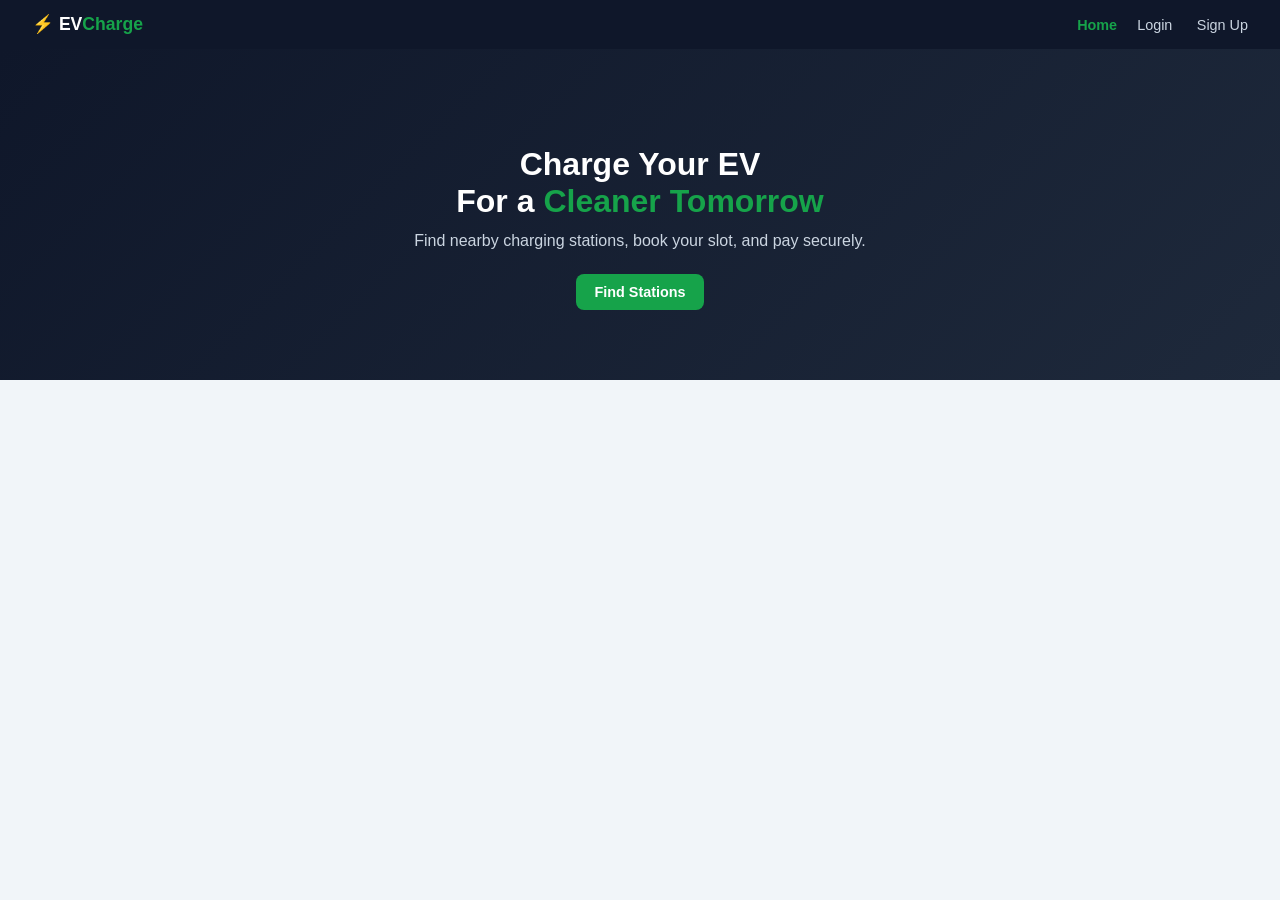
<file: frontend/index.html>
<!DOCTYPE html><html><head><meta charset="UTF-8"><title>EVCharge</title><link rel="stylesheet" href="css/style.css"></head>
<body>
<div id="navbar" class="navbar"></div>
<section class="hero">
  <h1>Charge Your EV<br>For a <span>Cleaner Tomorrow</span></h1>
  <p>Find nearby charging stations, book your slot, and pay securely.</p>
  <a href="stations.html" class="btn btn-primary">Find Stations</a>
</section>
<script src="js/api.js"></script>
<script>renderNavbar("home");</script>
</body></html>
</file>
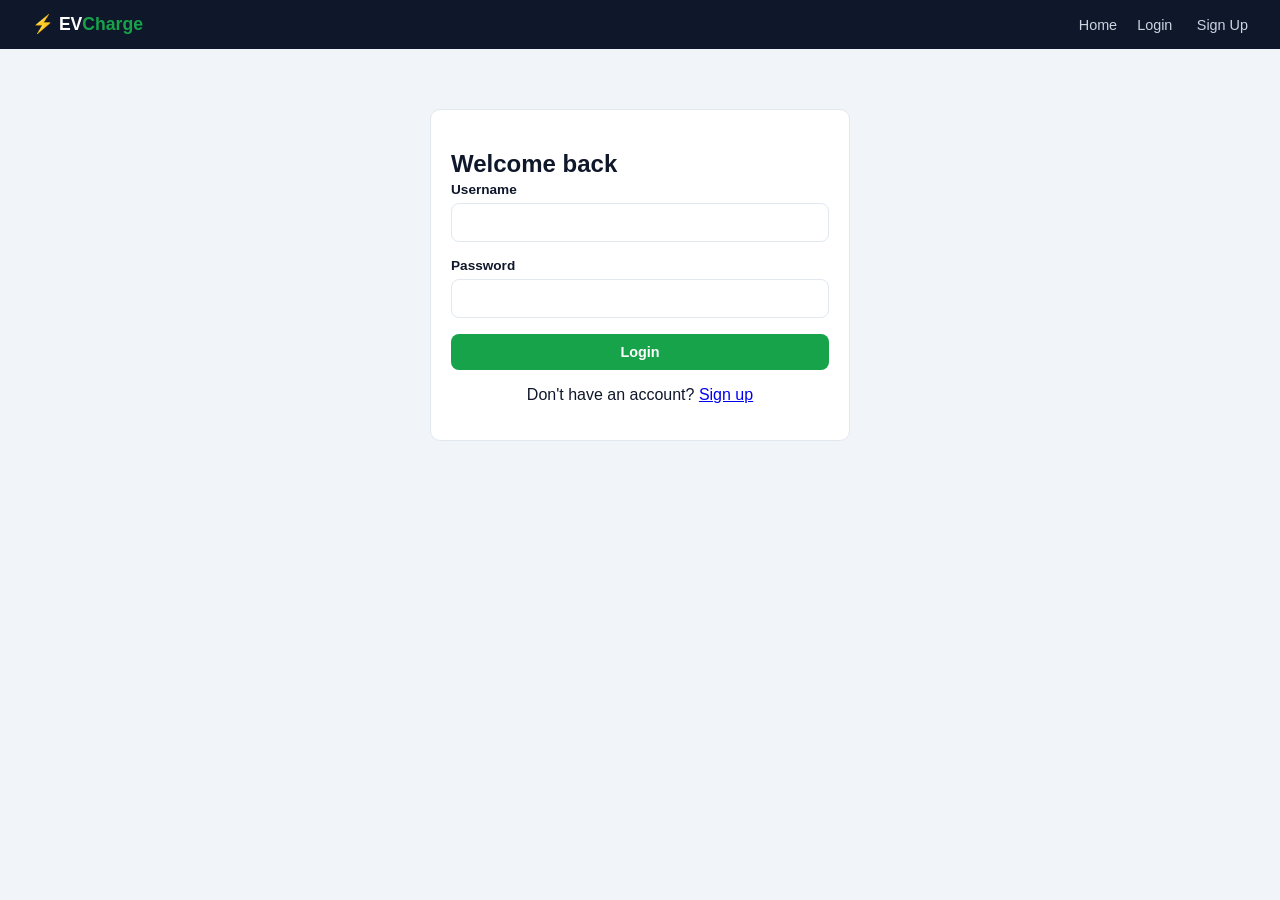
<file: frontend/book.html>
<!DOCTYPE html><html><head><meta charset="UTF-8"><title>Book Slot - EVCharge</title><link rel="stylesheet" href="css/style.css"></head>
<body>
<div id="navbar" class="navbar"></div>
<div class="container" style="max-width:480px;">
  <div class="step-indicator">
    <span class="active">Date & Time</span> &rarr; <span>Confirm</span> &rarr; <span>Payment</span>
  </div>
  <div class="card">
    <h2 class="page-title" id="charger-heading">Select Date & Time</h2>
    <p class="page-subtitle" id="charger-sub"></p>

    <div class="form-group"><label>Date</label><input type="date" id="booking-date" required></div>
    <div class="form-group"><label>Start Time</label><input type="time" id="start-time" required></div>
    <div class="form-group">
      <label>Duration</label>
      <select id="duration">
        <option value="30">30 minutes</option>
        <option value="60" selected>1 hour</option>
        <option value="90">1.5 hours</option>
        <option value="120">2 hours</option>
      </select>
    </div>

    <div class="card" style="background:#f1f5f9;">
      <div class="card-row"><span>Estimated Price</span><strong id="estimated-price">₹0.00</strong></div>
    </div>

    <button class="btn btn-primary btn-block mt-16" onclick="submitBooking()">Book Charging Slot</button>
    <div id="error" class="error-msg"></div>
  </div>
</div>
<script src="js/api.js"></script>
<script>
requireAuth(); renderNavbar("stations");
const params = new URLSearchParams(window.location.search);
const chargerId = params.get("charger_id");
const rate = parseFloat(params.get("rate"));
const power = parseFloat(params.get("power"));

document.getElementById("charger-heading").textContent = `${params.get("label")} at ${params.get("station")}`;
document.getElementById("charger-sub").textContent = `₹${rate}/kWh · ${power} kW`;

function updatePrice() {
  const minutes = parseInt(document.getElementById("duration").value);
  const hours = minutes / 60;
  const price = (rate * power * hours).toFixed(2);
  document.getElementById("estimated-price").textContent = `₹${price}`;
}
document.getElementById("duration").addEventListener("change", updatePrice);
updatePrice();

async function submitBooking() {
  const errorEl = document.getElementById("error"); errorEl.textContent = "";
  const date = document.getElementById("booking-date").value;
  const time = document.getElementById("start-time").value;
  const duration = document.getElementById("duration").value;

  if (!date || !time) { errorEl.textContent = "Please select date and time."; return; }

  try {
    const booking = await api.post("/bookings/", {
      charger: chargerId, booking_date: date,
      start_time: time + ":00", duration_minutes: parseInt(duration),
    });
    window.location.href = `payment.html?booking_id=${booking.id}`;
  } catch (err) { errorEl.textContent = extractErrorMessage(err); }
}
</script>
</body></html>
</file>
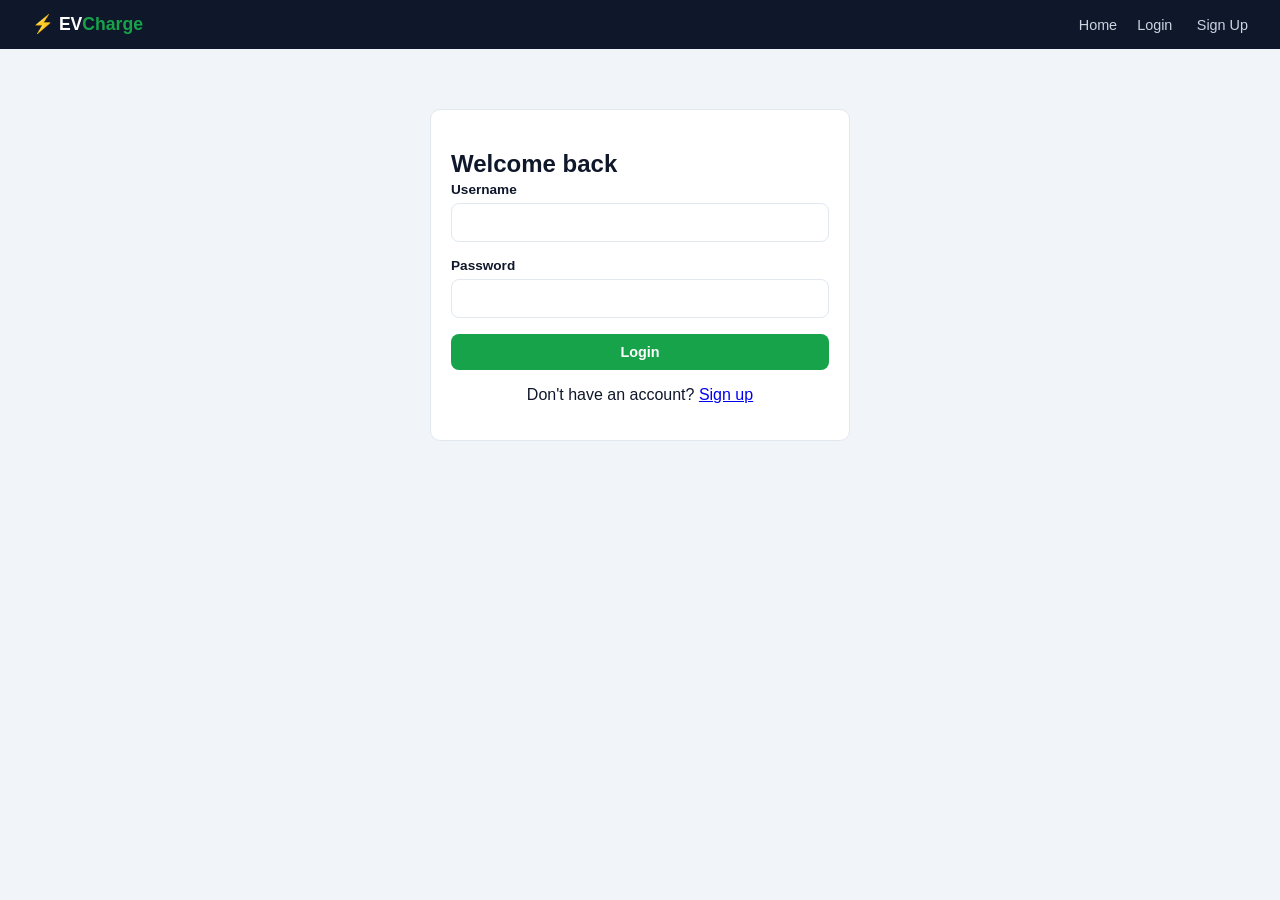
<file: frontend/bookings.html>
<!DOCTYPE html><html><head><meta charset="UTF-8"><title>My Bookings - EVCharge</title><link rel="stylesheet" href="css/style.css"></head>
<body>
<div id="navbar" class="navbar"></div>
<div class="container">
  <h2 class="page-title">My Bookings</h2>
  <div id="bookings-list"><p class="empty-state">Loading...</p></div>
</div>
<script src="js/api.js"></script>
<script>
requireAuth(); renderNavbar("bookings");
async function load() {
  const listEl = document.getElementById("bookings-list");
  try {
    const bookings = await api.get("/bookings/");
    if (!bookings.length) { listEl.innerHTML = `<p class="empty-state">No bookings yet. <a href="stations.html">Find a station</a>.</p>`; return; }
    listEl.innerHTML = bookings.map(b => `
      <div class="card card-row">
        <div><h3 style="margin:0 0 4px;">${b.station_name} — ${b.charger_label}</h3>
          <div style="color:#64748b;font-size:0.85rem;">${b.booking_date} at ${b.start_time} · ₹${b.estimated_price}</div></div>
        <div style="display:flex;align-items:center;gap:8px;">
          <span class="badge badge-${b.status}">${b.status}</span>
          ${b.status === "pending" ? `<a href="payment.html?booking_id=${b.id}" class="btn btn-primary">Pay Now</a>` : ""}
          ${["pending","confirmed"].includes(b.status) ? `<button class="btn btn-outline" onclick="cancelBooking(${b.id})">Cancel</button>` : ""}
        </div>
      </div>`).join("");
  } catch (err) { listEl.innerHTML = `<p class="error-msg">${extractErrorMessage(err)}</p>`; }
}
async function cancelBooking(id) {
  if (!confirm("Cancel this booking?")) return;
  try { await api.post(`/bookings/${id}/cancel/`, {}); load(); } catch (err) { alert(extractErrorMessage(err)); }
}
load();
</script>
</body></html>
</file>
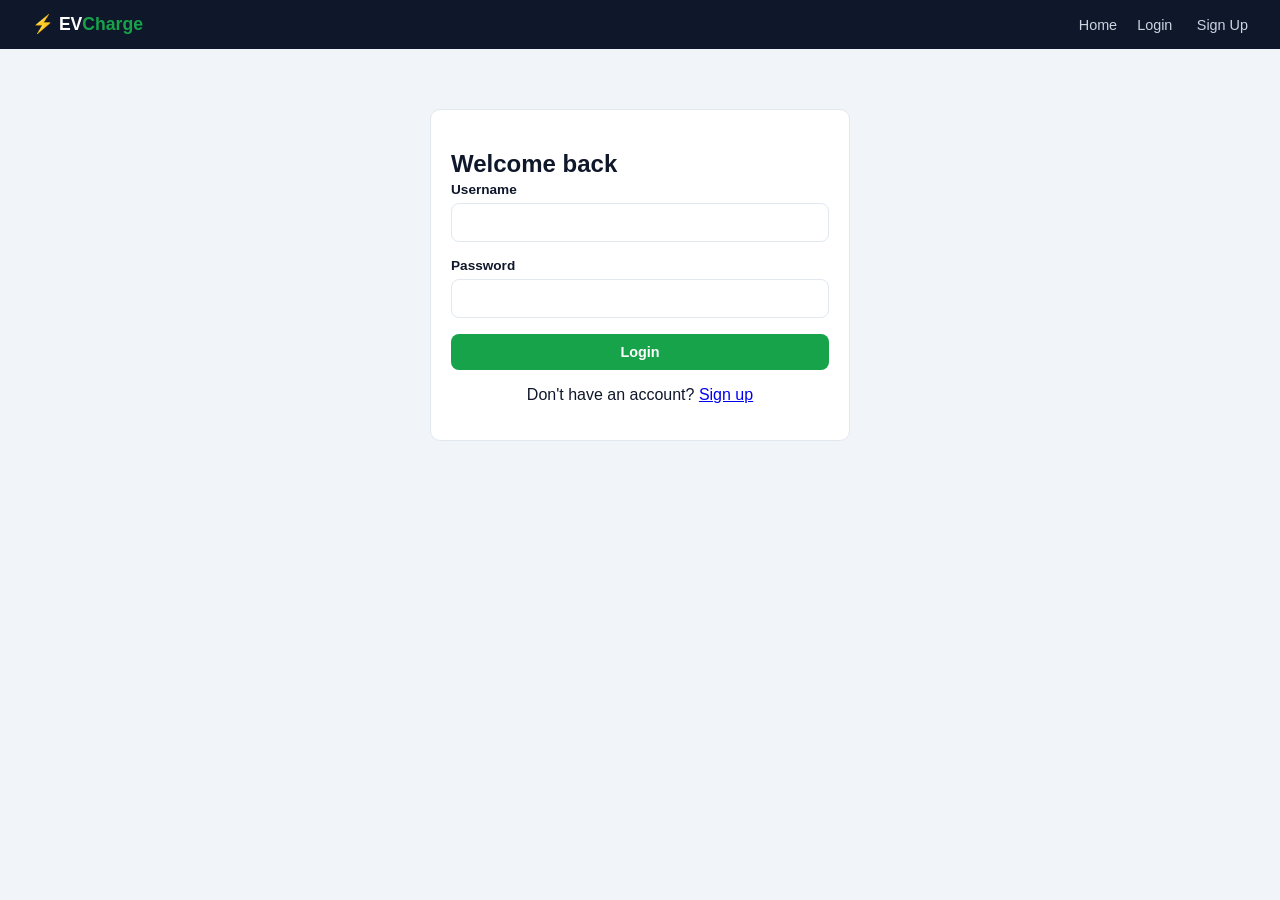
<file: frontend/confirmation.html>
<!DOCTYPE html><html><head><meta charset="UTF-8"><title>Booking Confirmed - EVCharge</title><link rel="stylesheet" href="css/style.css"></head>
<body>
<div id="navbar" class="navbar"></div>
<div class="container" style="max-width:480px;">
  <div class="card text-center">
    <div style="font-size:3rem;">✅</div>
    <h2 style="color:#16a34a;">Booking Confirmed!</h2>
    <div id="details" style="text-align:left;margin-top:20px;"><p class="empty-state">Loading...</p></div>
    <a href="bookings.html" class="btn btn-primary btn-block mt-16">View My Bookings</a>
  </div>
</div>
<script src="js/api.js"></script>
<script>
requireAuth(); renderNavbar();
const params = new URLSearchParams(window.location.search);
const bookingId = params.get("booking_id");

async function loadDetails() {
  try {
    const b = await api.get(`/bookings/${bookingId}/`);
    document.getElementById("details").innerHTML = `
      <div class="card-row"><span>Booking ID</span><strong>#${b.id}</strong></div>
      <div class="card-row" style="margin-top:8px;"><span>Station</span><strong>${b.station_name}</strong></div>
      <div class="card-row" style="margin-top:8px;"><span>Charger</span><strong>${b.charger_label}</strong></div>
      <div class="card-row" style="margin-top:8px;"><span>Date/Time</span><strong>${b.booking_date} ${b.start_time}</strong></div>
      <div class="card-row" style="margin-top:8px;"><span>Amount</span><strong>₹${b.estimated_price}</strong></div>
      <div class="card-row" style="margin-top:8px;"><span>Status</span><span class="badge badge-${b.status}">${b.status}</span></div>
    `;
  } catch (err) { document.getElementById("details").innerHTML = `<p class="error-msg">${extractErrorMessage(err)}</p>`; }
}
loadDetails();
</script>
</body></html>
</file>
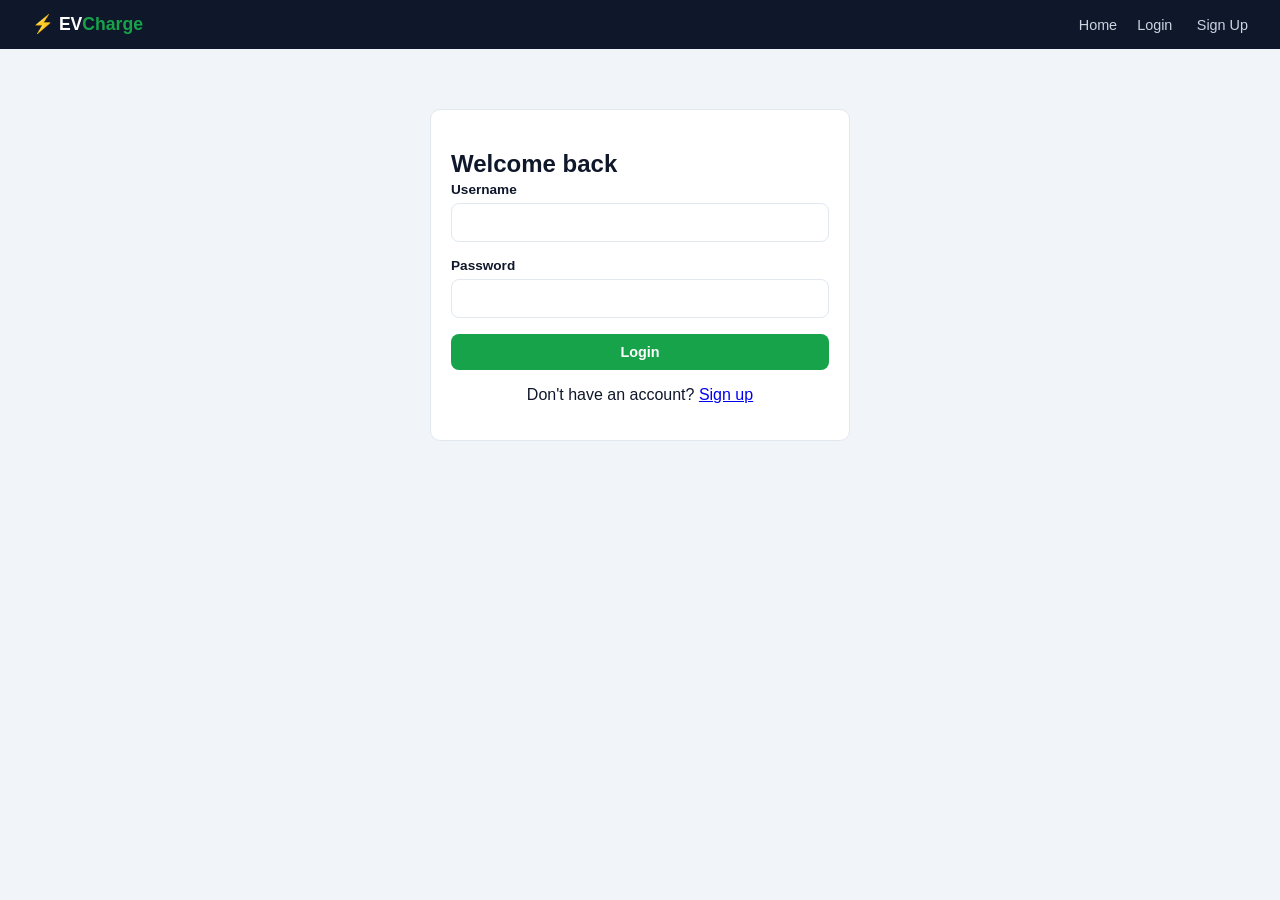
<file: frontend/history.html>
<!DOCTYPE html><html><head><meta charset="UTF-8"><title>Charging History - EVCharge</title><link rel="stylesheet" href="css/style.css"></head>
<body>
<div id="navbar" class="navbar"></div>
<div class="container">
  <h2 class="page-title">Charging History</h2>
  <p class="page-subtitle">Your previous and upcoming charging sessions.</p>
  <div id="history-list"><p class="empty-state">Loading...</p></div>
</div>
<script src="js/api.js"></script>
<script>
requireAuth(); renderNavbar("history");
async function load() {
  const listEl = document.getElementById("history-list");
  try {
    const items = await api.get("/history/");
    if (!items.length) { listEl.innerHTML = `<p class="empty-state">No charging history yet.</p>`; return; }
    listEl.innerHTML = items.map(h => `
      <div class="card card-row">
        <div><h3 style="margin:0 0 4px;">${h.station_name}</h3>
          <div style="color:#64748b;font-size:0.85rem;">${h.date} · ${h.energy_consumed_kwh} kWh · ₹${h.amount_paid}</div></div>
        <span class="badge badge-${h.status}">${h.status}</span>
      </div>`).join("");
  } catch (err) { listEl.innerHTML = `<p class="error-msg">${extractErrorMessage(err)}</p>`; }
}
load();
</script>
</body></html>
</file>
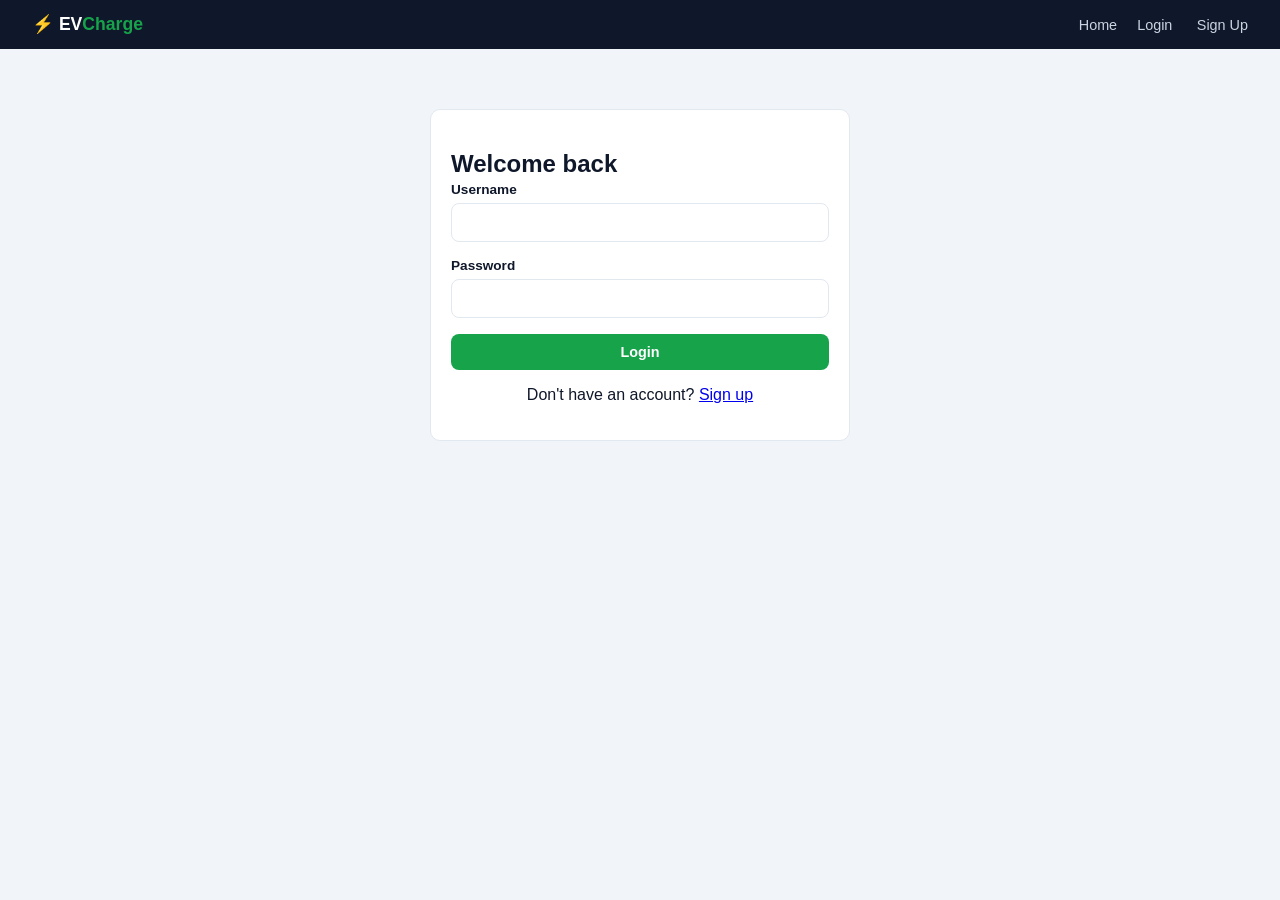
<file: frontend/login.html>
<!DOCTYPE html><html><head><meta charset="UTF-8"><title>Login - EVCharge</title><link rel="stylesheet" href="css/style.css"></head>
<body>
<div id="navbar" class="navbar"></div>
<div class="card form-card">
  <h2 class="page-title">Welcome back</h2>
  <form id="login-form">
    <div class="form-group"><label>Username</label><input type="text" id="username" required></div>
    <div class="form-group"><label>Password</label><input type="password" id="password" required></div>
    <button type="submit" class="btn btn-primary btn-block">Login</button>
    <div id="error" class="error-msg"></div>
  </form>
  <p class="text-center mt-16">Don't have an account? <a href="signup.html">Sign up</a></p>
</div>
<script src="js/api.js"></script>
<script>
renderNavbar();
document.getElementById("login-form").addEventListener("submit", async (e) => {
  e.preventDefault();
  const errorEl = document.getElementById("error"); errorEl.textContent = "";
  try {
    const data = await api.post("/accounts/login/", {
      username: document.getElementById("username").value.trim(),
      password: document.getElementById("password").value,
    }, { auth: false });
    api.setTokens(data.access, data.refresh);
    window.location.href = "stations.html";
  } catch (err) { errorEl.textContent = extractErrorMessage(err); }
});
</script>
</body></html>
</file>
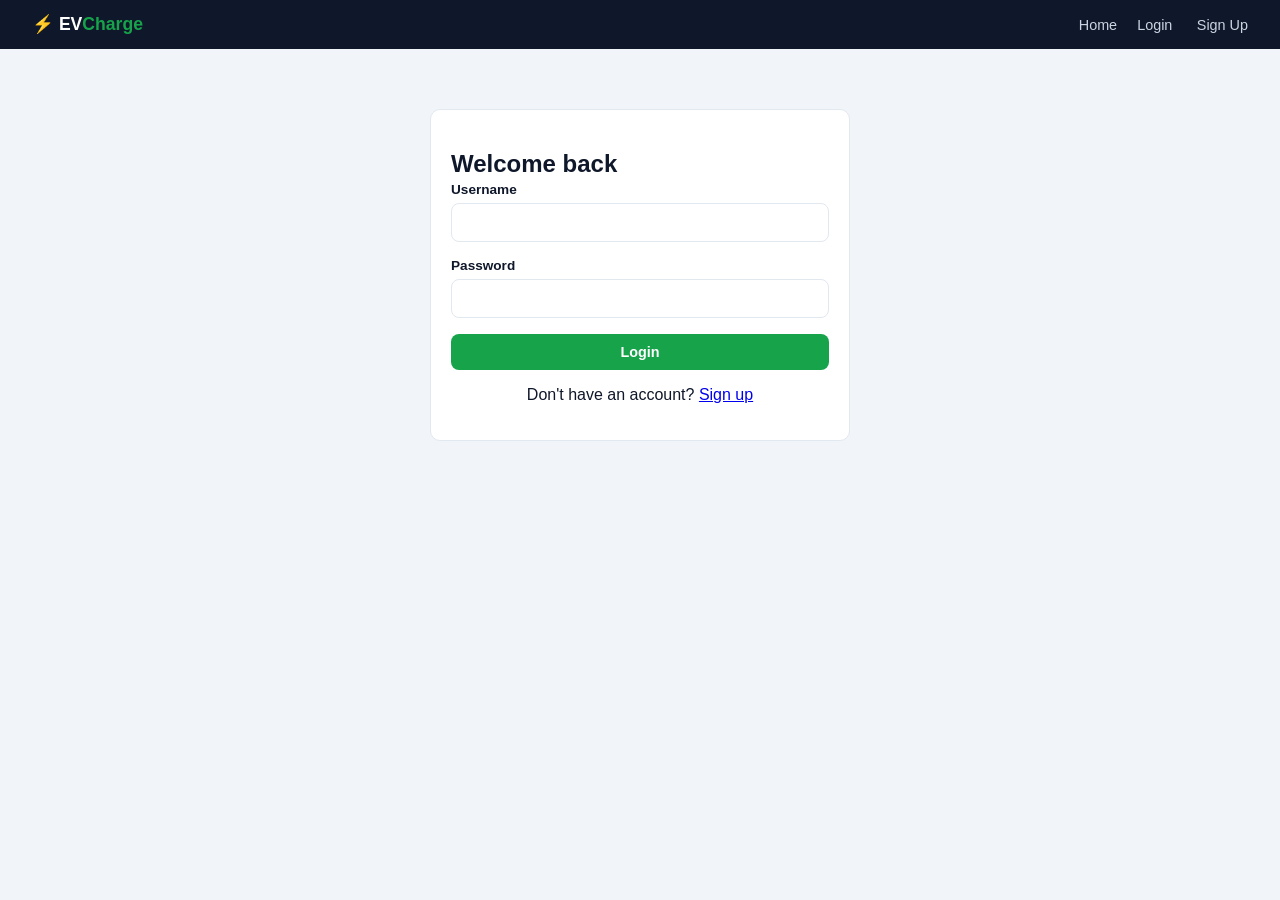
<file: frontend/payment.html>
<!DOCTYPE html><html><head><meta charset="UTF-8"><title>Payment - EVCharge</title><link rel="stylesheet" href="css/style.css"></head>
<body>
<div id="navbar" class="navbar"></div>
<div class="container" style="max-width:480px;">
  <div class="step-indicator"><span>Date & Time</span> &rarr; <span class="active">Payment</span> &rarr; <span>Confirmation</span></div>
  <div class="card">
    <h2 class="page-title">Booking Summary</h2>
    <div id="summary"><p class="empty-state">Loading...</p></div>

    <div class="form-group mt-16">
      <label>Payment Method</label>
      <select id="method">
        <option value="card">Credit/Debit Card</option>
        <option value="upi">UPI</option>
        <option value="wallet">Wallet</option>
      </select>
    </div>

    <button class="btn btn-primary btn-block" onclick="confirmPayment()">Confirm Payment</button>
    <div id="error" class="error-msg"></div>
  </div>
</div>
<script src="js/api.js"></script>
<script>
requireAuth(); renderNavbar("stations");
const params = new URLSearchParams(window.location.search);
const bookingId = params.get("booking_id");

async function loadSummary() {
  try {
    const b = await api.get(`/bookings/${bookingId}/`);
    document.getElementById("summary").innerHTML = `
      <div class="card-row"><span>Station</span><strong>${b.station_name}</strong></div>
      <div class="card-row" style="margin-top:8px;"><span>Charger</span><strong>${b.charger_label}</strong></div>
      <div class="card-row" style="margin-top:8px;"><span>Date</span><strong>${b.booking_date}</strong></div>
      <div class="card-row" style="margin-top:8px;"><span>Time</span><strong>${b.start_time} (${b.duration_minutes} min)</strong></div>
      <div class="card-row" style="margin-top:8px;border-top:1px solid #e2e8f0;padding-top:8px;">
        <span>Total Amount</span><strong style="font-size:1.2rem;">₹${b.estimated_price}</strong></div>
    `;
  } catch (err) { document.getElementById("summary").innerHTML = `<p class="error-msg">${extractErrorMessage(err)}</p>`; }
}
loadSummary();

async function confirmPayment() {
  const errorEl = document.getElementById("error"); errorEl.textContent = "";
  try {
    const payment = await api.post("/payments/", {
      booking_id: bookingId, method: document.getElementById("method").value,
    });
    window.location.href = `confirmation.html?booking_id=${bookingId}`;
  } catch (err) { errorEl.textContent = extractErrorMessage(err); }
}
</script>
</body></html>
</file>
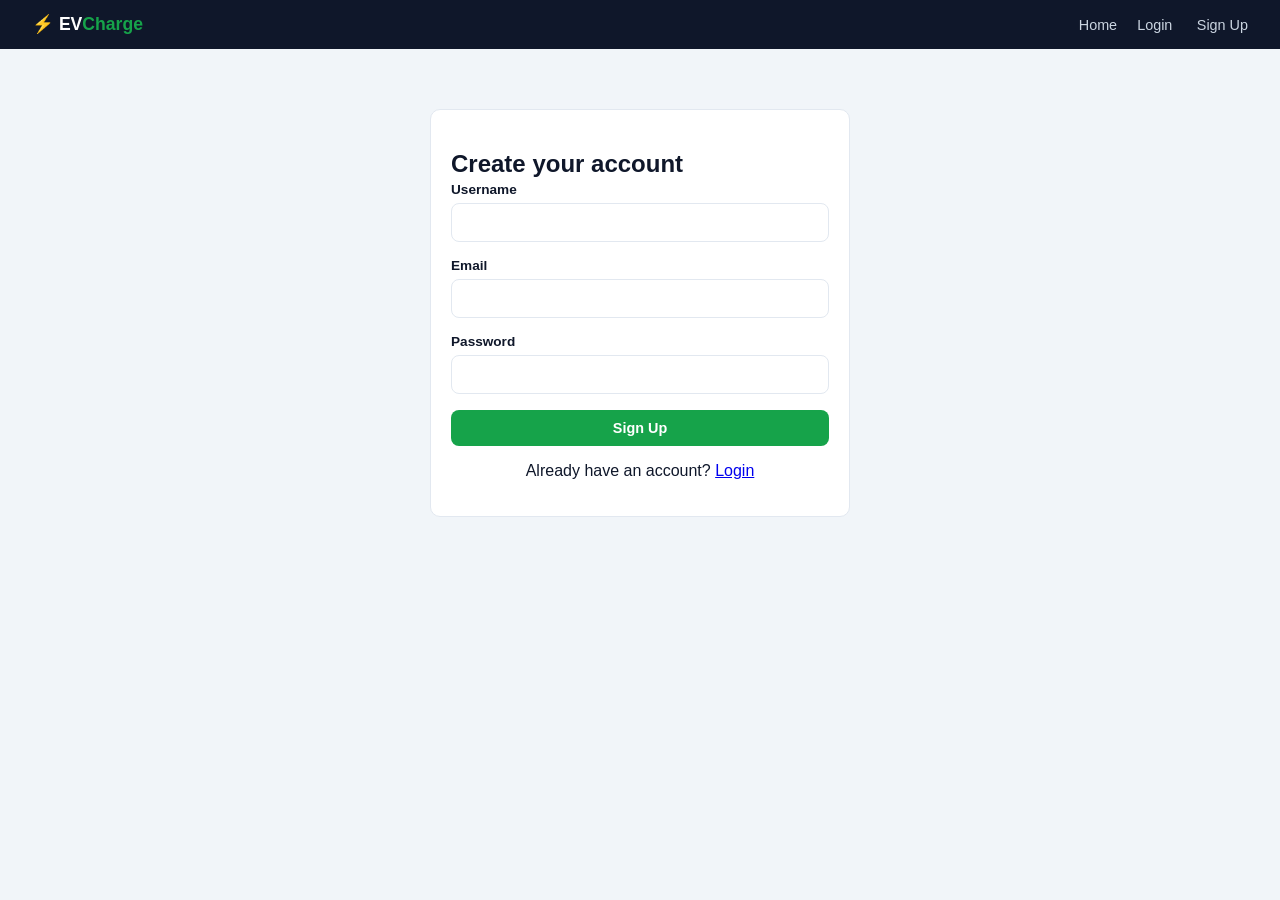
<file: frontend/signup.html>
<!DOCTYPE html><html><head><meta charset="UTF-8"><title>Sign Up - EVCharge</title><link rel="stylesheet" href="css/style.css"></head>
<body>
<div id="navbar" class="navbar"></div>
<div class="card form-card">
  <h2 class="page-title">Create your account</h2>
  <form id="signup-form">
    <div class="form-group"><label>Username</label><input type="text" id="username" required></div>
    <div class="form-group"><label>Email</label><input type="email" id="email" required></div>
    <div class="form-group"><label>Password</label><input type="password" id="password" required minlength="6"></div>
    <button type="submit" class="btn btn-primary btn-block">Sign Up</button>
    <div id="error" class="error-msg"></div>
  </form>
  <p class="text-center mt-16">Already have an account? <a href="login.html">Login</a></p>
</div>
<script src="js/api.js"></script>
<script>
renderNavbar();
document.getElementById("signup-form").addEventListener("submit", async (e) => {
  e.preventDefault();
  const errorEl = document.getElementById("error"); errorEl.textContent = "";
  try {
    const data = await api.post("/accounts/register/", {
      username: document.getElementById("username").value.trim(),
      email: document.getElementById("email").value.trim(),
      password: document.getElementById("password").value,
    }, { auth: false });
    api.setTokens(data.access, data.refresh);
    window.location.href = "stations.html";
  } catch (err) { errorEl.textContent = extractErrorMessage(err); }
});
</script>
</body></html>
</file>
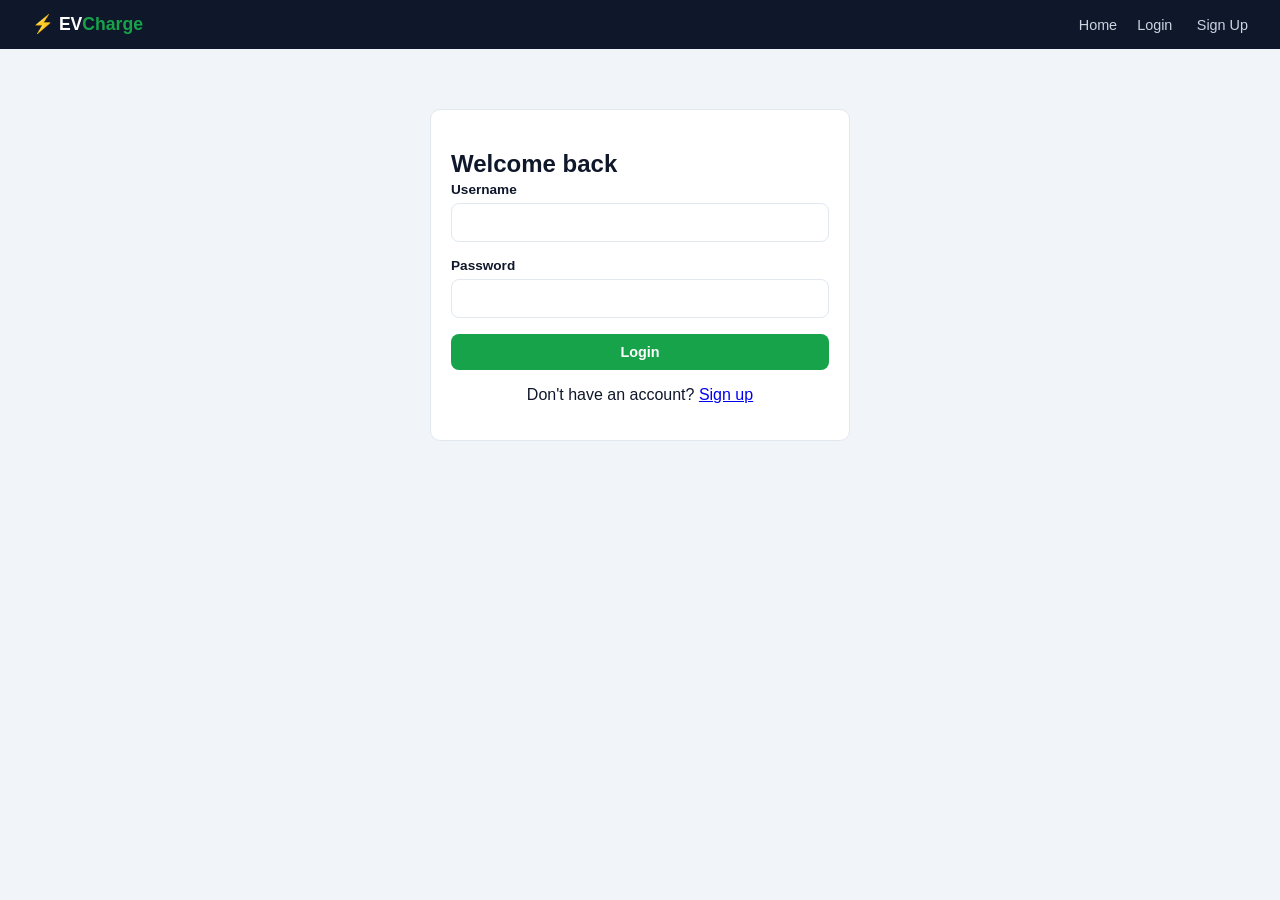
<file: frontend/station-detail.html>
<!DOCTYPE html><html><head><meta charset="UTF-8"><title>Station Details - EVCharge</title><link rel="stylesheet" href="css/style.css"></head>
<body>
<div id="navbar" class="navbar"></div>
<div class="container">
  <a href="stations.html" style="font-size:0.9rem;color:#64748b;text-decoration:none;">&larr; Back</a>
  <div id="station-info" class="card mt-16"><p class="empty-state">Loading...</p></div>
  <h3>Select a Charger</h3>
  <div id="chargers-list"></div>
</div>
<script src="js/api.js"></script>
<script>
requireAuth(); renderNavbar("stations");
const params = new URLSearchParams(window.location.search);
const stationId = params.get("id");

async function loadStation() {
  const infoEl = document.getElementById("station-info");
  const chargersEl = document.getElementById("chargers-list");
  try {
    const s = await api.get(`/stations/${stationId}/`);
    infoEl.innerHTML = `
      <h2 style="margin:0 0 4px;">${s.name}</h2>
      <p style="color:#64748b;">📍 ${s.location}, ${s.city}</p>
      <p style="color:#64748b;">🕒 Operating hours: ${s.operating_hours}</p>
      <span class="badge badge-${s.status.toLowerCase()}">${s.status}</span>
    `;
    if (!s.chargers.length) { chargersEl.innerHTML = `<p class="empty-state">No chargers here yet.</p>`; return; }
    chargersEl.innerHTML = s.chargers.map(c => `
      <div class="card card-row">
        <div><strong>${c.charger_label}</strong> · ${c.connector_type} · ${c.power_kw} kW
          <div style="color:#64748b;font-size:0.85rem;">₹${c.price_per_kwh}/kWh</div></div>
        <div style="display:flex;align-items:center;gap:12px;">
          <span class="badge badge-${c.status}">${c.status}</span>
          <a href="book.html?charger_id=${c.id}&station=${encodeURIComponent(s.name)}&label=${encodeURIComponent(c.charger_label)}&rate=${c.price_per_kwh}&power=${c.power_kw}"
             class="btn btn-primary" style="${c.status !== 'available' ? 'pointer-events:none;opacity:0.5;' : ''}">Select Charger</a>
        </div>
      </div>`).join("");
  } catch (err) { infoEl.innerHTML = `<p class="error-msg">${extractErrorMessage(err)}</p>`; }
}
loadStation();
</script>
</body></html>
</file>
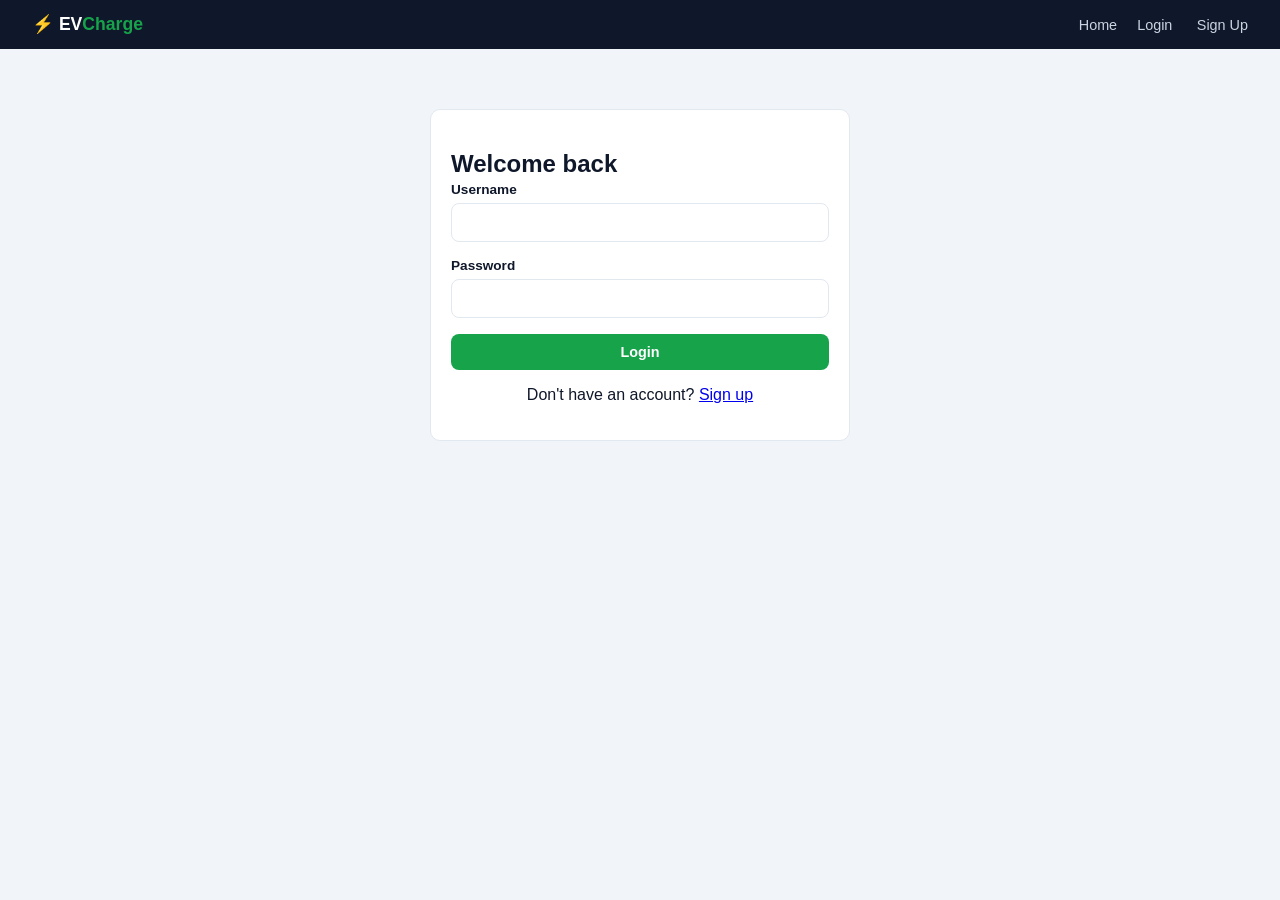
<file: frontend/stations.html>
<!DOCTYPE html><html><head><meta charset="UTF-8"><title>Find Stations - EVCharge</title><link rel="stylesheet" href="css/style.css"></head>
<body>
<div id="navbar" class="navbar"></div>
<div class="container">
  <h2 class="page-title">Find Charging Stations</h2>
  <p class="page-subtitle">Search by city or station name.</p>
  <div class="card"><input type="text" id="search-input" placeholder="Search by city or station name..." style="width:100%;padding:10px;border:1px solid #e2e8f0;border-radius:8px;"></div>
  <div id="stations-list" class="mt-16"><p class="empty-state">Loading...</p></div>
</div>
<script src="js/api.js"></script>
<script>
requireAuth(); renderNavbar("stations");
const listEl = document.getElementById("stations-list");
let timer = null;
async function load(query = "") {
  listEl.innerHTML = `<p class="empty-state">Loading...</p>`;
  try {
    const stations = await api.get(query ? `/stations/?search=${encodeURIComponent(query)}` : "/stations/");
    if (!stations.length) { listEl.innerHTML = `<p class="empty-state">No stations found.</p>`; return; }
    listEl.innerHTML = stations.map(s => `
      <div class="card card-row">
        <div><h3 style="margin:0 0 4px;">${s.name}</h3>
          <div style="color:#64748b;font-size:0.85rem;">📍 ${s.location}, ${s.city}</div></div>
        <div style="display:flex;align-items:center;gap:12px;">
          <span class="badge badge-${s.status.toLowerCase()}">${s.status}</span>
          <a href="station-detail.html?id=${s.id}" class="btn btn-primary">View</a>
        </div>
      </div>`).join("");
  } catch (err) { listEl.innerHTML = `<p class="error-msg">${extractErrorMessage(err)}</p>`; }
}
document.getElementById("search-input").addEventListener("input", (e) => {
  clearTimeout(timer);
  timer = setTimeout(() => load(e.target.value), 300);
});
load();
</script>
</body></html>
</file>
<file: frontend/css/style.css>
:root {
  --green: #16a34a; --green-dark: #15803d; --dark: #0f172a;
  --gray-light: #f1f5f9; --gray-border: #e2e8f0; --text-muted: #64748b; --radius: 10px;
}
* { box-sizing: border-box; }
body { margin: 0; font-family: -apple-system, "Segoe UI", Roboto, sans-serif; background: var(--gray-light); color: var(--dark); }
.navbar { display: flex; align-items: center; justify-content: space-between; padding: 14px 32px; background: var(--dark); color: white; }
.navbar .brand { font-weight: 700; font-size: 1.1rem; }
.navbar .brand span { color: var(--green); }
.navbar nav a { color: #cbd5e1; text-decoration: none; margin-left: 20px; font-size: 0.9rem; }
.navbar nav a.active { color: var(--green); font-weight: 600; }
.container { max-width: 900px; margin: 0 auto; padding: 32px 20px; }
.page-title { font-size: 1.5rem; margin-bottom: 4px; }
.page-subtitle { color: var(--text-muted); margin-bottom: 24px; font-size: 0.95rem; }
.card { background: white; border: 1px solid var(--gray-border); border-radius: var(--radius); padding: 20px; margin-bottom: 16px; }
.card-row { display: flex; justify-content: space-between; align-items: center; gap: 16px; }
.btn { display: inline-block; border: none; border-radius: 8px; padding: 10px 18px; font-size: 0.9rem; font-weight: 600; cursor: pointer; text-decoration: none; }
.btn-primary { background: var(--green); color: white; }
.btn-primary:hover { background: var(--green-dark); }
.btn-outline { background: transparent; color: var(--dark); border: 1px solid var(--gray-border); }
.btn:disabled { opacity: 0.5; cursor: not-allowed; }
.btn-block { width: 100%; }
.form-group { margin-bottom: 16px; }
.form-group label { display: block; margin-bottom: 6px; font-size: 0.85rem; font-weight: 600; }
.form-group input, .form-group select { width: 100%; padding: 10px 12px; border: 1px solid var(--gray-border); border-radius: 8px; font-size: 0.95rem; }
.form-card { max-width: 420px; margin: 60px auto; }
.badge { padding: 4px 10px; border-radius: 999px; font-size: 0.75rem; font-weight: 600; }
.badge-available, .badge-confirmed, .badge-completed, .badge-success, .badge-upcoming { background: #dcfce7; color: var(--green-dark); }
.badge-busy, .badge-pending { background: #fef3c7; color: #92400e; }
.badge-cancelled, .badge-failed { background: #fee2e2; color: #b91c1c; }
.hero { background: linear-gradient(135deg, #0f172a, #1e293b); color: white; padding: 70px 20px; text-align: center; }
.hero h1 { font-size: 2rem; margin-bottom: 12px; }
.hero h1 span { color: var(--green); }
.hero p { color: #cbd5e1; max-width: 480px; margin: 0 auto 24px; }
.text-center { text-align: center; }
.mt-16 { margin-top: 16px; }
.error-msg { color: #dc2626; font-size: 0.85rem; margin-top: 8px; }
.empty-state { color: var(--text-muted); text-align: center; padding: 40px 0; }
.step-indicator { display: flex; gap: 8px; margin-bottom: 24px; font-size: 0.8rem; color: var(--text-muted); }
.step-indicator .active { color: var(--green); font-weight: 700; }
</file>
